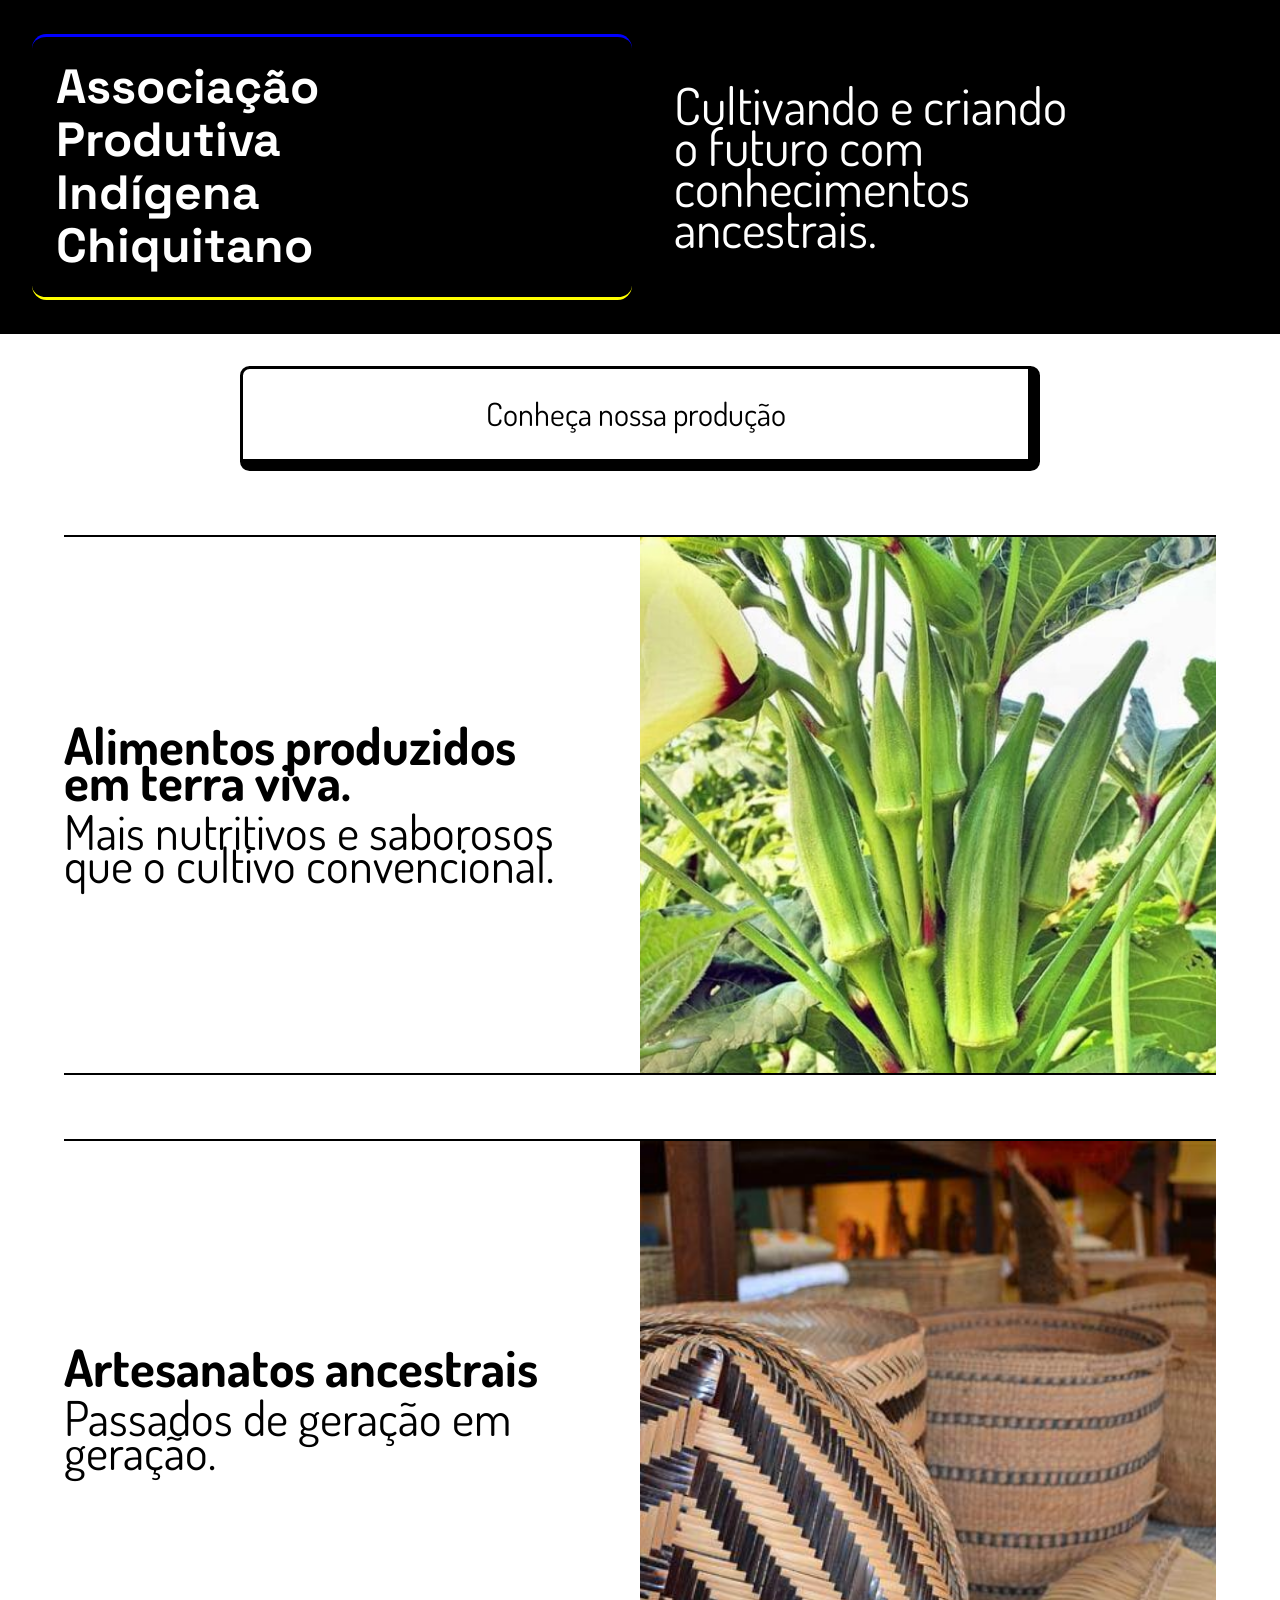
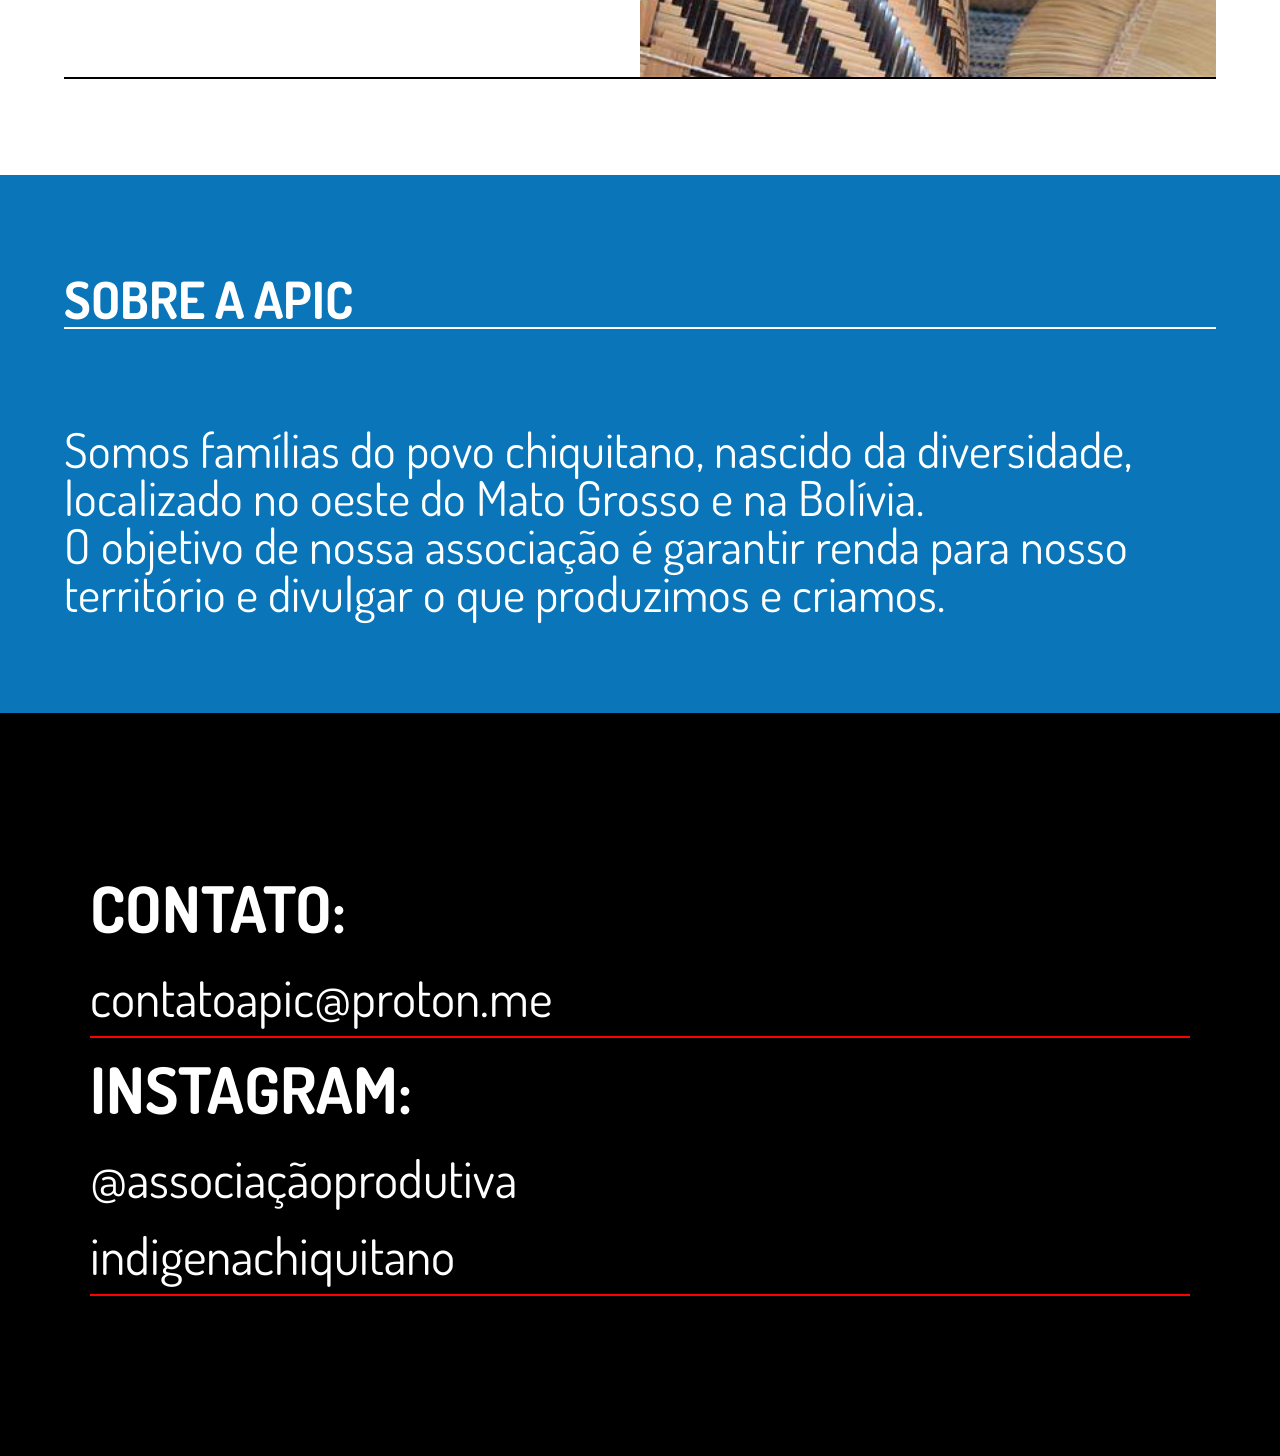
<file: index.html>
<!DOCTYPE html>
<html lang="en">
<head>
    <meta charset="UTF-8">
    <meta name="viewport" content="width=device-width, initial-scale=1.0">
    <title>Associação Produtiva Indígena Chiquitano</title>
    <link rel="stylesheet" href="style.css">
    <link rel="preconnect" href="https://fonts.googleapis.com">
<link rel="preconnect" href="https://fonts.gstatic.com" crossorigin>
<link href="https://fonts.googleapis.com/css2?family=Space+Grotesk:wght@300..700&display=swap" rel="stylesheet">
<link rel="preconnect" href="https://fonts.googleapis.com">
<link rel="preconnect" href="https://fonts.gstatic.com" crossorigin>
<link href="https://fonts.googleapis.com/css2?family=Dosis:wght@200..800&display=swap" rel="stylesheet">
</head>
<body>
   <header>
  
    <section class="text-container">
      <h1>Associação <br>
      Produtiva <br>
      Indígena <br>
      Chiquitano</h1>
      <p>Cultivando e criando o futuro com conhecimentos ancestrais.</p>
    </section>
   
   </header>
   <main>
    <a href="produção.html" class="confira">Conheça nossa produção</a>
    <section class="ofertas-wrapper">
      <div class="ofertas-text-container">
        <h2>Alimentos produzidos em terra viva.</h2>
        <p>Mais nutritivos e saborosos que o cultivo convencional.</p>

      </div>
      <img src="quiabo.jpg" alt="">
    </section>
    <section class="ofertas-wrapper">
      <div class="ofertas-text-container">
        <h2>Artesanatos ancestrais</h2>
        <p>Passados de geração em geração.</p>
      
      </div>
      <img src="cestaria-artesanato-indigena-1601698053.jpg" alt="">
    </section>
      
    <section class="sobre-wrapper">
      <h4>SOBRE A APIC</h4>
      <p>Somos famílias do povo chiquitano, nascido da diversidade, localizado no oeste do Mato Grosso e na Bolívia. <br>
      O objetivo de nossa associação é garantir renda para nosso território e divulgar o que produzimos e criamos.
    </p>
    </section>
   </main>
   <footer>
    <h4>CONTATO:</h4>
    <P>contatoapic@proton.me</P>
    <h4>INSTAGRAM:</h4>
    <p>@associaçãoprodutiva <br>
      indigenachiquitano</p>
   </footer>
</body>
</html>
</file>
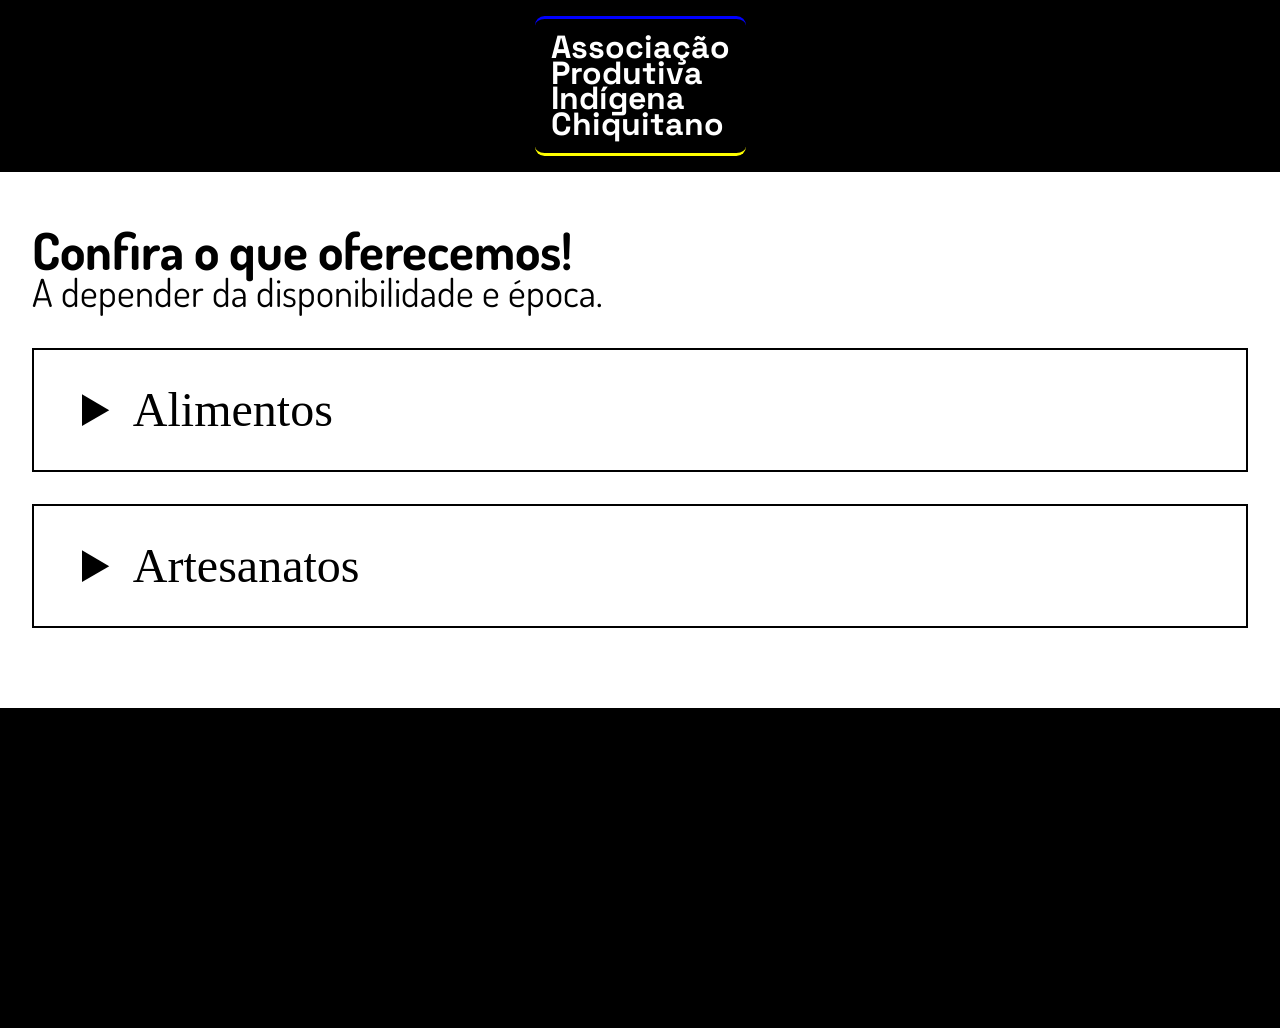
<file: produção.html>
<!DOCTYPE html>
<html lang="en">
<head>
    <meta charset="UTF-8">
    <meta name="viewport" content="width=device-width, initial-scale=1.0">
    <title>Produção</title>
    <link rel="stylesheet" href="style.css">
    <link rel="preconnect" href="https://fonts.googleapis.com">
<link rel="preconnect" href="https://fonts.gstatic.com" crossorigin>
<link href="https://fonts.googleapis.com/css2?family=Space+Grotesk:wght@300..700&display=swap" rel="stylesheet">
<link rel="preconnect" href="https://fonts.googleapis.com">
<link rel="preconnect" href="https://fonts.gstatic.com" crossorigin>
<link href="https://fonts.googleapis.com/css2?family=Dosis:wght@200..800&display=swap" rel="stylesheet">
</head>
<body>
    <header class="header-alimentos">
        <a href="index.html">
        <h1>Associação <br>
        Produtiva <br>
        Indígena <br>
        Chiquitano</h1>
        </a>
    </header>
    <main>
        <section class="exposição-container">
        <h2>Confira o que oferecemos!</h2>
        <p>A depender da disponibilidade e época.</p>
        <section class="details-container">
            <details><summary>Alimentos</summary>
                 <ul>
                <li><p>Verduras</p><img src="quiabo.jpg" alt=""></li>
                <li><p>Mandioca</p><img src="mandioca.jpg" alt=""></li>
                <li><p>Hortaliças</p><img src="Plantando-Hortaliças-Capa-3224357081.jpg" alt=""></li>
                <li><p>Mel</p><img src="mel.jpg" alt=""></li>
                <li><p>Café</p><img src="cafe.jpg" alt=""></li>
                <li><p>Cacau</p><img src="cacau.jpg" alt=""></li>
                <li><p>Quiabo</p><img src="quiabo.jpg" alt=""></li>
                <li><p>Quiabo</p><img src="quiabo.jpg" alt=""></li>
                <li><p>Quiabo</p><img src="quiabo.jpg" alt=""></li>
               
            </ul>
            </details>
        </section>
    </section>
    <section class="exposição-container">
      
        <section class="details-container">
            <details><summary>Artesanatos</summary>
            <ul>
                <li><p>Cesto</p><img src="cestaria-artesanato-indigena-1601698053.jpg" alt=""></li>
                <li><p>Arco</p><img src="arco.jpg" alt=""></li>
                <li><p>Cesto</p><img src="cestaria-artesanato-indigena-1601698053.jpg" alt=""></li>
                <li><p>Cesto</p><img src="cestaria-artesanato-indigena-1601698053.jpg" alt=""></li>
                <li><p>Cesto</p><img src="cestaria-artesanato-indigena-1601698053.jpg" alt=""></li>
                <li><p>Cesto</p><img src="cestaria-artesanato-indigena-1601698053.jpg" alt=""></li>
                <li><p>Cesto</p><img src="cestaria-artesanato-indigena-1601698053.jpg" alt=""></li>
                <li><p>Cesto</p><img src="cestaria-artesanato-indigena-1601698053.jpg" alt=""></li>
            </ul>
            </details>
        </section>

    </section>
    </main>
    <footer class="exposição-footer">
   
    </footer>
</body>
</file>
<file: style.css>
*,
*::before,
*::after {
  box-sizing: border-box;
    margin: 0;
  padding: 0;
}

/* Prevent font size inflation */
html {
  -moz-text-size-adjust: none;
  -webkit-text-size-adjust: none;
  text-size-adjust: none;

}

/* Remove default margin in favour of better control in authored CSS */
body, h1, h2, h3, h4, p,
figure, blockquote, dl, dd {
  margin-block-end: 0;
}

/* Remove list styles on ul, ol elements with a list role, which suggests default styling will be removed */
ul[role='list'],
ol[role='list'] {
  list-style: none;
}

/* Set core body defaults */
body {
  min-height: 100vh;
  line-height: 1.5;
}

/* Set shorter line heights on headings and interactive elements */
h1, h2, h3, h4,
button, input, label {
  line-height: 1.1;
}

/* Balance text wrapping on headings */
h1, h2,
h3, h4 {
  text-wrap: balance;
}

/* A elements that don't have a class get default styles */
a:not([class]) {
  text-decoration-skip-ink: auto;
  color: currentColor;
}

/* Make images easier to work with */
img,
picture {
  max-width: 100%;
  display: block;
}

/* Inherit fonts for inputs and buttons */
input, button,
textarea, select {
  font-family: inherit;
  font-size: inherit;
}

/* Make sure textareas without a rows attribute are not tiny */
textarea:not([rows]) {
  min-height: 10em;
}

/* Anything that has been anchored to should have extra scroll margin */
:target {
  scroll-margin-block: 5ex;
}

p, a, h2, h3, h4, h5{
  font-family: 'Dosis', sans-serif;
}

header{
  background-color: rgb(0, 0, 0);
  color: white;
  min-height: fit-content;
 
  padding: 2em 0;


  
  
}
.text-container{
  display: grid;
  grid-template-columns: 1fr 1fr;
  place-content: center;
  min-height: 30vh;
  gap: 1em;
  width: min(95%, 1500px) ;
  margin-inline: auto;
  
 @media (max-width: 700px){
  grid-template-columns: 1fr;
  
 }
  h1{
    font-size: clamp(2rem, 5vw, 3rem);
    border-top: 3px solid rgb(0, 0, 255);
    padding: .5em;
    border-bottom: 3px solid yellow;

    
    font-family: 'Space Grotesk', sans-serif;
    font-weight: 700;
    border-radius: .3em;
 

  }
  p{
    
    line-height: .8em;
    font-size: clamp(2rem, 4vw, 4rem);
   width: min(90%, 1500px);
 
   display: grid;
   place-content: center;
   padding: .5em;
   text-wrap: balance;

  

   

  }
}

ul{
  display: flex;
  gap: 2em;

  justify-content: center;
  padding-top: 1em;
  list-style: none;
  background-color: white;
  color: black;
  li{
    font-size: clamp(3rem, 4vw, 4rem);
    border: 2px solid white;
    border-radius: .3em;
  }
}

.ofertas-wrapper{
  width: min(90%, 1400px);
  margin-inline: auto;

  margin-top: 2em;
  border-top: 2px solid black;
  border-bottom: 2px solid black;

  display: grid;
  min-height: 60vh;
  grid-template-columns: repeat(auto-fit, minmax(min(300px, 100%), 1fr));
  img{
    height: 100%;
    object-fit: cover;

  }
}

.confira{
  width: min(70%, 800px);
  margin-inline: auto;
  display: inline;
  border-top: 3px solid black;
  border-left: 3px solid black;
  border-bottom: 12px solid black;
  border-right: 12px solid black;
  padding: 1em 2em;
  font-size: clamp(1.5rem, 4vw, 2rem);
  margin-top: 1em;
  text-align: center;
  border-radius: .3em;
  text-decoration: none;
  color: black;
  line-height: .8;
}

.confira:visited{
  color: rgb(0, 0, 0);
}



.confira:hover{
  background-color: black;
  color: white;
  border-radius: 0;
  text-decoration: none;
  
}
.ofertas-text-container{
  display: flex;
  flex-direction: column;
  place-content: center;
  gap: 1em;
  max-width: 90%;
 
  h2{
    font-size: clamp(3rem, 4vw, 5rem);
    line-height: .7;
    

  }
  p{
    font-size: clamp(2rem, 4vw, 3rem);
    line-height:.7;
  }
  
}

.sobre-wrapper{
  padding: 6em 0;
  margin-top: 4em;
  color: white;
  background-color: rgb(10, 117, 184);
  h4{
    font-size: clamp(3rem, 4vw, 5rem);
    border-bottom: 2px solid white;
      width: min(90%, 1400px);
  margin-inline: auto;
  }
  p{
    font-size: clamp(2rem, 4vw, 3rem);
    line-height: 1;
     width: min(90%, 1400px);
  margin-inline: auto;
  margin-top: 2em;
  }
  
}

footer{

       background-color: black;
      color: white;
  

      padding: 10em 1em;
      display: grid;
   
      gap: 1em;
   
    h4{
      font-size: clamp(3rem, 5vw, 5rem);
        width: min(95%, 1100px);
  margin-inline: auto;
   
    }
    p{
      font-size: clamp(2rem, 4vw, 4rem);
      border-bottom: 2px solid red;
       width: min(95%, 1100px);
  margin-inline: auto;
    }
}

main{
  display: grid;
  gap: 2em;
}

.header-alimentos{
  padding: 1em;
  a{
    text-decoration: none;
  }
  h1{
       border-top: 3px solid rgb(0, 0, 255);
    padding: .5em;
    border-bottom: 3px solid yellow;

    
    font-family: 'Space Grotesk', sans-serif;
    font-weight: 700;

    border-radius: .3em;
    font-size: clamp(1rem, 4vw, 2rem);
    width: fit-content;
    margin-inline: auto;
    line-height: .8;
  }
  
  }
 
  


.exposição-container{
  width: min(95%, 1500px);
  margin-inline: auto;;

  h2{
    font-size: clamp(3rem, 4vw, 5rem);
    line-height: 1;
    margin-top: 1em;

  }
  p{
    font-size: clamp(2rem, 3vw, 3rem);
    line-height: .9;
    padding-bottom: 1em;
  }
  ul{
    display: grid;
  grid-template-columns: repeat(auto-fit, minmax(min(500px, 100%), 1fr));
  gap: 1em;

  li{
    img{
      height: 8em;
      object-fit: cover;
      border: 2px solid black;
      border-radius: .2em;
      width: 100%;
    }
      p{
      text-align: center;
      padding: .5em;
      
  }
  }
}
  }

.details-container{
    border: 2px solid black;
    font-size: clamp(2rem, 4vw, 3rem);
    summary{
    
      padding: .5em 1em;
    }
    ul{
      padding: .5em;
    }

  
}

  .exposição-footer{
    height: 30vh;
    margin-top: 5em;
    max-width: 100%;
  }
</file>
